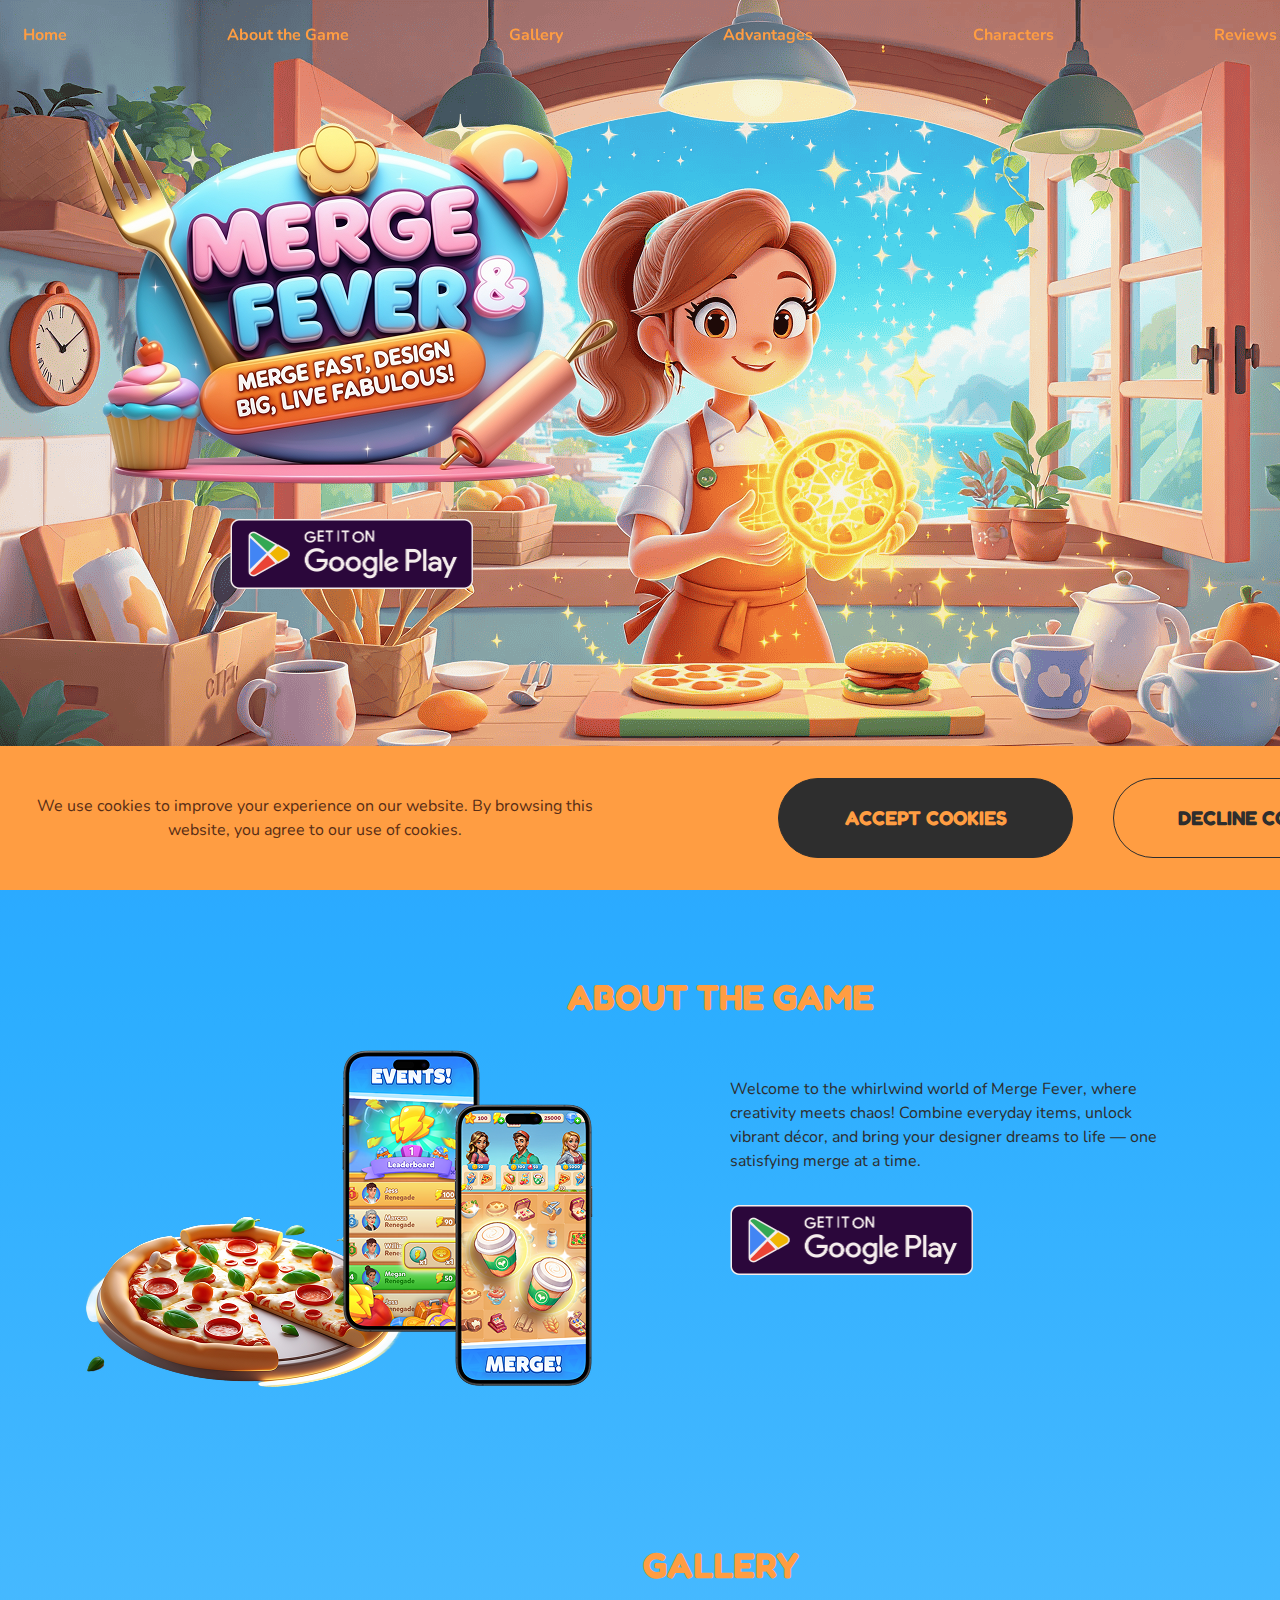
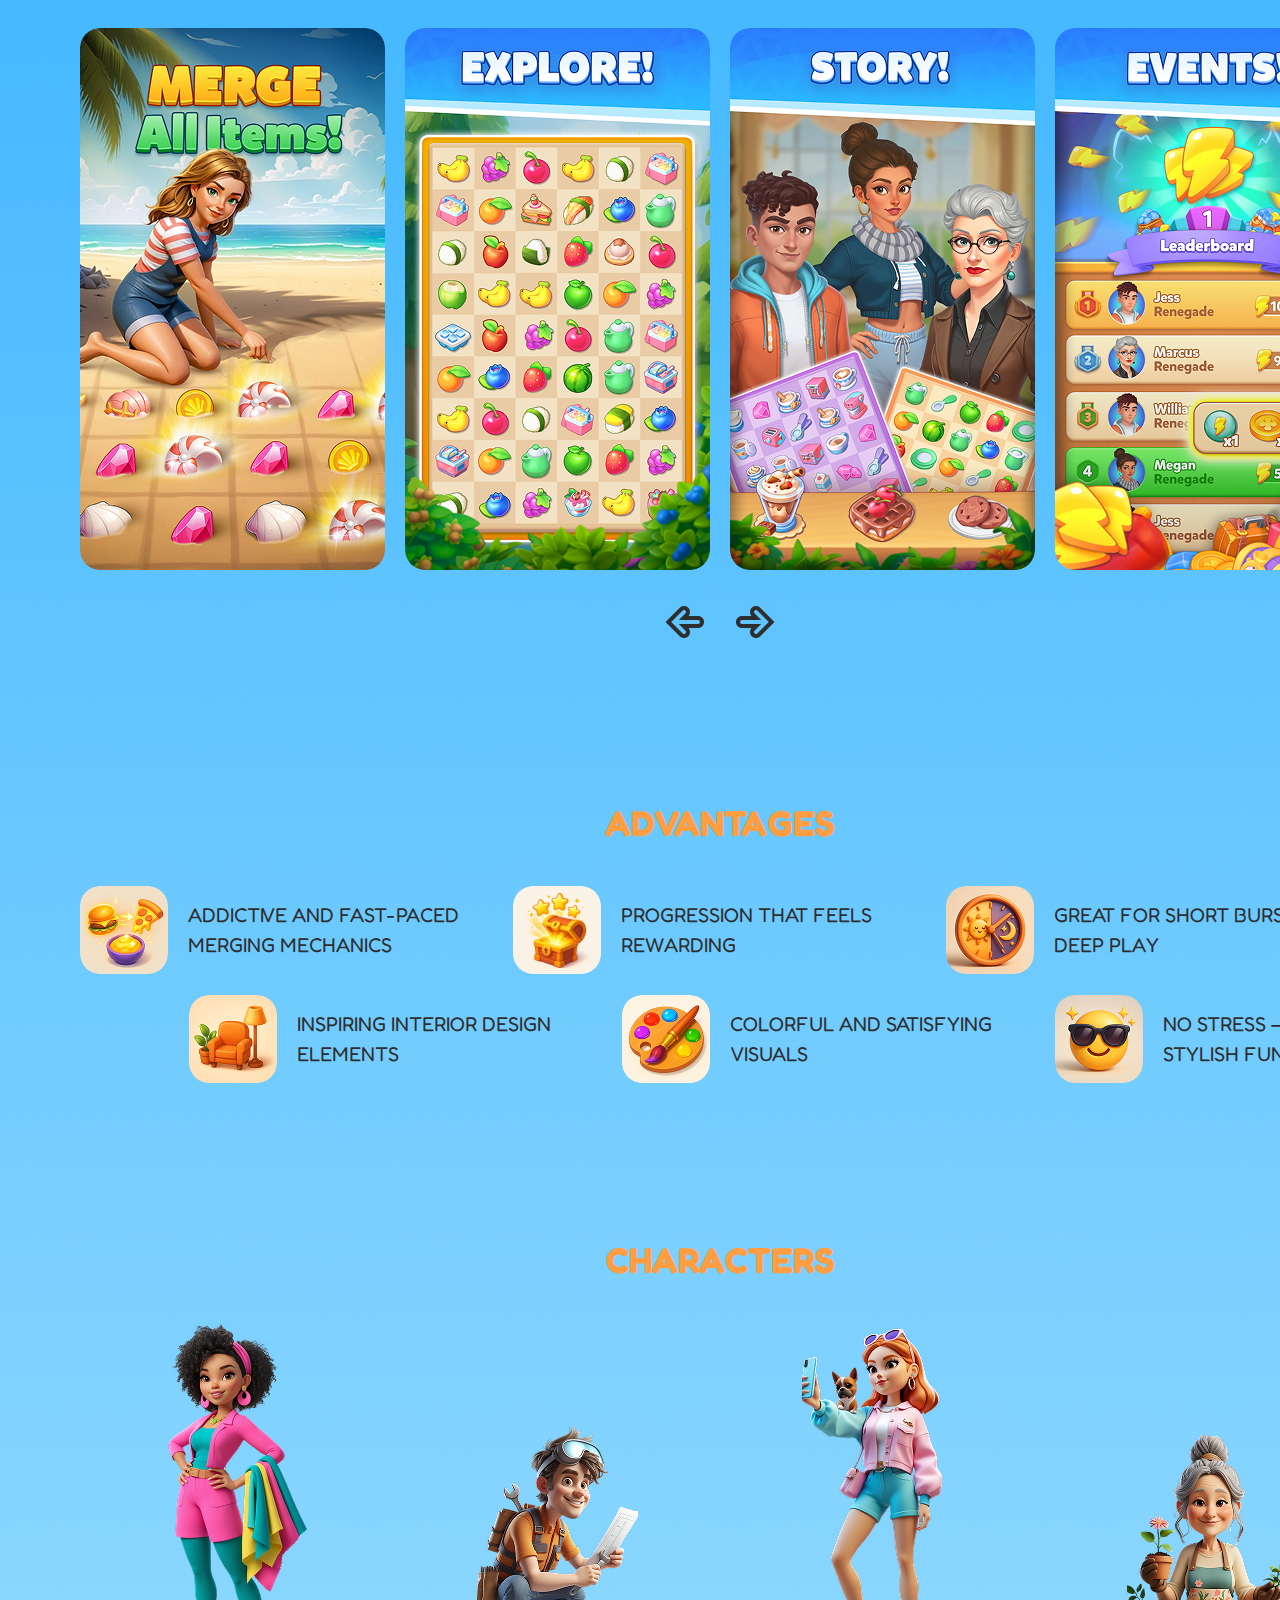
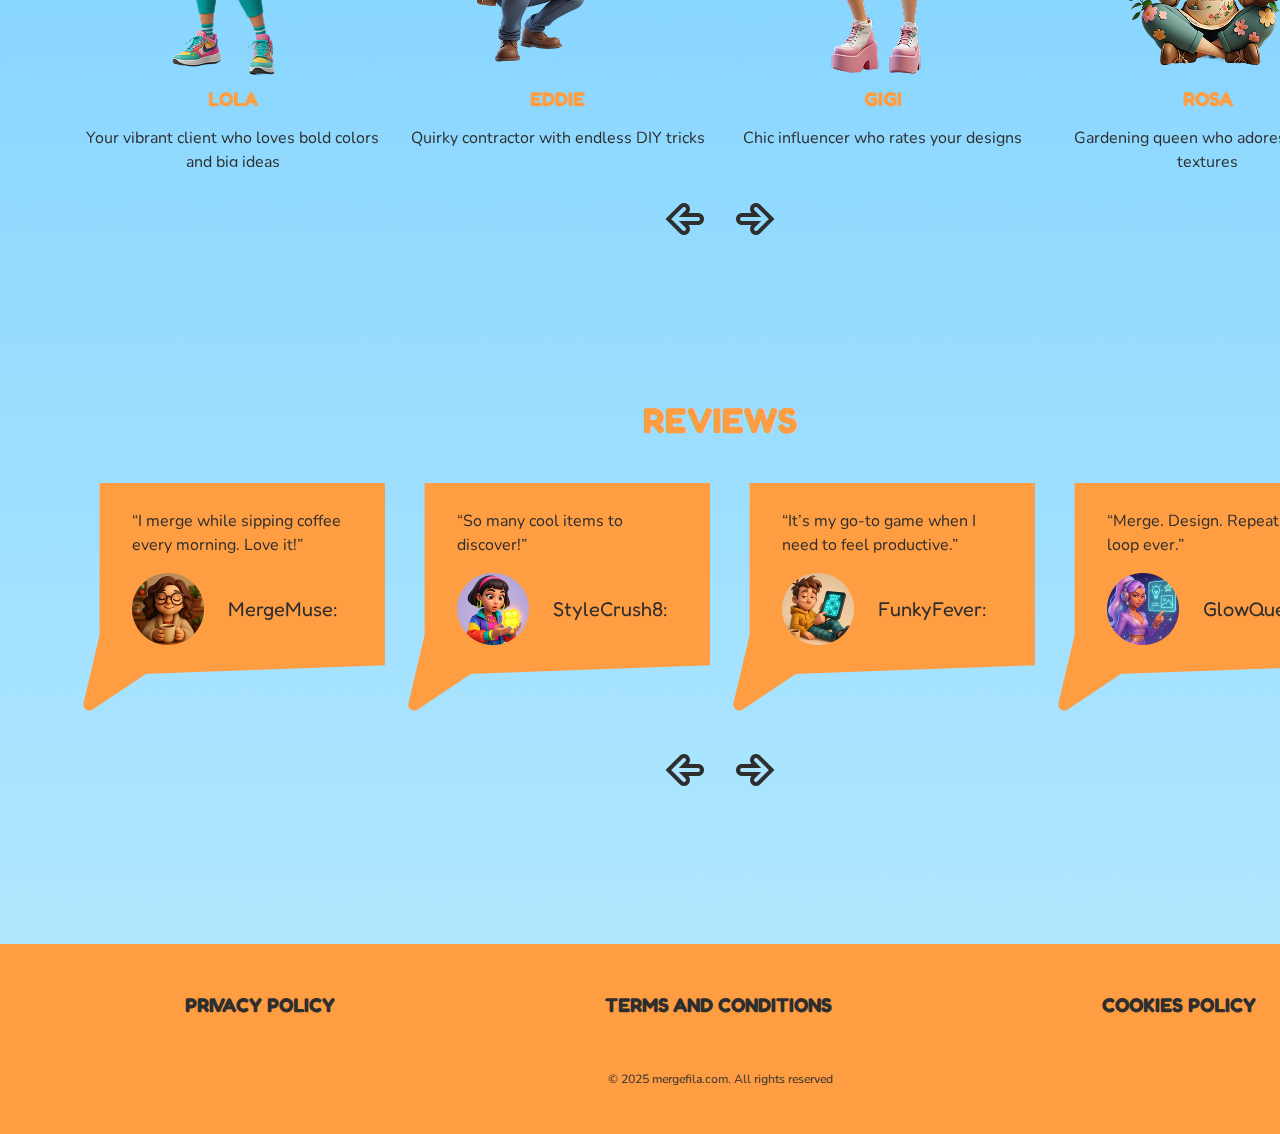
<file: index.html>
<!DOCTYPE html>
<html lang="en">
  <head>
    <meta charset="UTF-8" />
    <meta name="viewport" content="width=device-width, initial-scale=1.0" />

    <title>
      Merge Fever: Merge & Design | Fast-Paced Merging Meets Interior Magic
    </title>
    <link rel="icon" href="img/Image 500.png" />

    <meta
      name="description"
      content="Jump into Merge Fever — the merge game where style meets speed! Combine items, design epic rooms, and unleash your inner decorator."
    />
    <meta
      name="keywords"
      content="merge game, design puzzle, interior merge, room decor game, home makeover, creative merge puzzle, offline design game"
    />
    <meta property="og:title" content="Merge Fever: Merge & Design" />
    <meta
      property="og:description"
      content="Unleash creativity with fast merges and stylish interiors. Perfect your design skills in a game where every tap counts!"
    />
    <meta property="og:url" content="https://mergefila.com" />
    <meta property="og:type" content="website" />

    <link rel="stylesheet" type="text/css" href="slick/slick.css" />
    <link rel="stylesheet" href="css/main.css" />
  </head>

  <body>
    <div id="cookie-popup" class="y-e-cookie-popup">
      <div class="y-e-cookie-popup-container">
        <p class="y-e-cookie-popup-text-two">
          We use cookies to improve your experience on our website. By browsing
          this website, you agree to our use of cookies.
        </p>
        <div class="y-e-cookie-button-container">
          <button id="accept-cookies" class="y-e-cookie-button">
            Accept cookies
          </button>
          <button id="decline-cookies" class="y-e-cookie-button">
            Decline Cookies
          </button>
        </div>
      </div>
    </div>
    <header class="y-e-header">
      <div class="y-e-header-background"></div>
      <nav class="y-e-navigation">
        <ul class="y-e-navigation-list">
          <li class="y-e-navigation-item">
            <a href="/" class="y-e-navigation-link">Home</a>
          </li>
          <li class="y-e-navigation-item">
            <a href="/#about" class="y-e-navigation-link">About the Game</a>
          </li>
          <li class="y-e-navigation-item">
            <a href="/#gallery" class="y-e-navigation-link">Gallery</a>
          </li>

          <li class="y-e-navigation-item">
            <a href="/#why" class="y-e-navigation-link">Advantages</a>
          </li>

          <li class="y-e-navigation-item">
            <a href="/#characters" class="y-e-navigation-link">Characters</a>
          </li>
          <li class="y-e-navigation-item">
            <a href="/#reviews" class="y-e-navigation-link">Reviews</a>
          </li>
        </ul>

        <div class="y-e-header-button-wrapper">
          <a href="/" class="y-e-policy-terms-header-icon-menu">
            <img href="/" class="y-e-title-img" />
          </a>

          <button type="button" class="y-e-header-icon-button" data-menu-button>
            <img
              class="y-e-header-icon y-e-header-icon-menu"
              src="img/Icon (1).png"
              style="width: 48px; height: 48px"
              alt="menu "
            />

            <svg
              class="y-e-header-icon y-e-header-icon-close"
              width="48"
              height="48"
              viewBox="0 0 48 48"
              fill="none"
              xmlns="http://www.w3.org/2000/svg"
            >
              <path
                d="M12.8 38L10 35.2L21.2 24L10 12.8L12.8 10L24 21.2L35.2 10L38 12.8L26.8 24L38 35.2L35.2 38L24 26.8L12.8 38Z"
                fill="#442C2E"
              />
            </svg>
          </button>
        </div>
      </nav>
    </header>

    <main>
      <section class="y-e-home" id="home">
        <div class="y-e-home-container">
          <h1>
            <img
              class="y-e-home-title-img"
              src="/img/home/1.png"
              alt="Merge Fever: Merge & Design "
            />
          </h1>
          <a
            class="y-e-home-link"
            href="https://play.google.com/store/apps/details?id=com.puzzle.merge.games&hl=en&gl=us"
            target="_blank"
          >
            <img
              class="y-e-home-img"
              src="./img/home/play.png"
              alt="google play"
            />
          </a>
        </div>
      </section>
      <section class="y-e-about" id="about">
        <div class="y-e-about-container">
          <h2 class="y-e-about-title">About the Game</h2>
          <div class="y-e-about-div">
            <p class="y-e-about-text">
              Welcome to the whirlwind world of Merge Fever, where creativity
              meets chaos! Combine everyday items, unlock vibrant décor, and
              bring your designer dreams to life — one satisfying merge
              at a time.
            </p>
            <a
              class="y-e-home-link"
              href="https://play.google.com/store/apps/details?id=com.puzzle.merge.games&hl=en&gl=us"
              target="_blank"
            >
              <img
                class="y-e-home-img"
                src="./img/home/play.png"
                alt="google play"
              />
            </a>
          </div>
        </div>
      </section>
      <section class="y-e-gallery" id="gallery">
        <div class="y-e-gallery-container">
          <h2 class="y-e-about-title">Gallery</h2>

          <ul class="y-e-gallery-list">
            <li class="y-e-gallery-item">
              <img
                class="y-e-gallery-image"
                src="./img/gallery/1 (1).png"
                alt="gallery image"
              />
            </li>
            <li class="y-e-gallery-item">
              <img
                class="y-e-gallery-image"
                src="./img/gallery/1 (2).png"
                alt="gallery image"
              />
            </li>
            <li class="y-e-gallery-item">
              <img
                class="y-e-gallery-image"
                src="./img/gallery/1 (3).png"
                alt="gallery image"
              />
            </li>
            <li class="y-e-gallery-item">
              <img
                class="y-e-gallery-image"
                src="./img/gallery/1 (4).png"
                alt="gallery image"
              />
            </li>
            <li class="y-e-gallery-item">
              <img
                class="y-e-gallery-image"
                src="./img/gallery/1 (5).png"
                alt="gallery image"
              />
            </li>
            <li class="y-e-gallery-item">
              <img
                class="y-e-gallery-image"
                src="./img/gallery/1 (6).png"
                alt="gallery image"
              />
            </li>
            <li class="y-e-gallery-item">
              <img
                class="y-e-gallery-image"
                src="./img/gallery/1 (7).png"
                alt="gallery image"
              />
            </li>
          </ul>
          <div class="y-e-gallery-button-container">
            <button class="y-e-gallery-button y-e-gallery-list-left">
              <img
                class="y-e-gallery-button-icon"
                src="img/gallery/typcn_arrow-up-outline (1).png"
                alt="left button"
              />
            </button>
            <button class="y-e-gallery-button y-e-gallery-list-right">
              <img
                class="y-e-gallery-button-icon"
                src="img/gallery/typcn_arrow-up-outline (2).png"
                alt="right button"
              />
            </button>
          </div>
        </div>
      </section>

      <article class="y-e-why" id="why">
        <span style="display: none"
          >Generated: 2025-07-23, Hash: y-e-qk-y-e-39fd7x</span
        >

        <div class="y-e-why-container">
          <h2 class="y-e-about-title">Advantages</h2>
          <div class="y-e-why-list">
            <div class="y-e-why-item">
              <figure class="y-e-why-img">
                <img class="y-e-why-img" src="img/why/2 (1).png" />
              </figure>
              <div class="y-e-why-text">
                Addictive and fast-paced merging mechanics
              </div>
            </div>
            <div class="y-e-why-item">
              <figure class="y-e-why-img">
                <img class="y-e-why-img" src="img/why/2 (2).png" />
              </figure>
              <div class="y-e-why-text">Progression that feels rewarding</div>
            </div>
            <div class="y-e-why-item">
              <figure class="y-e-why-img">
                <img class="y-e-why-img" src="img/why/2 (3).png" />
              </figure>
              <div class="y-e-why-text">
                Great for short bursts or deep play
              </div>
            </div>
            <div class="y-e-why-item y-e-why-item-two">
              <figure class="y-e-why-img">
                <img class="y-e-why-img" src="img/why/2 (4).png" />
              </figure>
              <div class="y-e-why-text">Inspiring interior design elements</div>
            </div>
            <div class="y-e-why-item">
              <figure class="y-e-why-img">
                <img class="y-e-why-img" src="img/why/2 (5).png" />
              </figure>
              <div class="y-e-why-text">Colorful and satisfying visuals</div>
            </div>
            <div class="y-e-why-item y-e-why-item-three">
              <figure class="y-e-why-img">
                <img class="y-e-why-img" src="img/why/2 (6).png" />
              </figure>
              <div class="y-e-why-text">No stress — just stylish fun!</div>
            </div>
          </div>
        </div>
      </article>

      <section class="y-e-characters" id="characters">
        <div class="y-e-characters-container">
          <h2 class="y-e-about-title">Characters</h2>
          <dl class="y-e-characters-list">
            <div class="y-e-characters-item">
              <img
                class="y-e-characters-img"
                src="/img/characters/3 (1).png"
                alt="Lola"
              />
              <dt class="y-e-characters-text-bold">Lola</dt>
              <dd class="y-e-characters-text">
                Your vibrant client who loves bold colors and big ideas
              </dd>
            </div>
            <div class="y-e-characters-item">
              <img
                class="y-e-characters-img"
                src="/img/characters/3 (2).png"
                alt="Eddie"
              />
              <dt class="y-e-characters-text-bold">Eddie</dt>
              <dd class="y-e-characters-text">
                Quirky contractor with endless DIY tricks
              </dd>
            </div>
            <div class="y-e-characters-item">
              <img
                class="y-e-characters-img"
                src="/img/characters/3 (3).png"
                alt="Gigi"
              />
              <dt class="y-e-characters-text-bold">Gigi</dt>
              <dd class="y-e-characters-text">
                Chic influencer who rates your designs
              </dd>
            </div>
            <div class="y-e-characters-item">
              <img
                class="y-e-characters-img"
                src="/img/characters/3 (4).png"
                alt="Rosa"
              />
              <dt class="y-e-characters-text-bold">Rosa</dt>
              <dd class="y-e-characters-text">
                Gardening queen who adores natural textures
              </dd>
            </div>
            <div class="y-e-characters-item">
              <img
                class="y-e-characters-img"
                src="/img/characters/3 (5).png"
                alt=""
              />
              <dt class="y-e-characters-text-bold">Mimi the Cat</dt>
              <dd class="y-e-characters-text">
                Your design muse with attitude
              </dd>
            </div>
          </dl>
          <div class="y-e-gallery-button-container">
            <button class="y-e-gallery-button y-e-characters-list-left">
              <img
                class="y-e-gallery-button-icon"
                src="img/gallery/typcn_arrow-up-outline (1).png"
                alt="left button"
              />
            </button>
            <button class="y-e-gallery-button y-e-characters-list-right">
              <img
                class="y-e-gallery-button-icon"
                src="img/gallery/typcn_arrow-up-outline (2).png"
                alt="right button"
              />
            </button>
          </div>
        </div>
      </section>
      <section class="y-e-reviews" id="reviews">
        <div class="y-e-reviews-container">
          <h2 class="y-e-about-title">Reviews</h2>
          <ul class="y-e-reviews-list">
            <li class="y-e-reviews-item">
              <p class="y-e-reviews-text">
                “I merge while sipping coffee every morning. Love it!”
              </p>
              <div class="y-e-reviews-item-top">
                <img
                  class="y-e-reviews-img"
                  src="/img/reviews/4 (1).png"
                  alt="avatar"
                  style="width: 72px; height: 72px"
                />
                <p class="y-e-reviews-text-bold">MergeMuse:</p>
              </div>
            </li>
            <li class="y-e-reviews-item">
              <p class="y-e-reviews-text">“So many cool items to discover!”</p>
              <div class="y-e-reviews-item-top">
                <img
                  class="y-e-reviews-img"
                  src="/img/reviews/4 (2).png"
                  alt="avatar"
                  style="width: 72px; height: 72px"
                />
                <p class="y-e-reviews-text-bold">StyleCrush8:</p>
              </div>
            </li>
            <li class="y-e-reviews-item">
              <p class="y-e-reviews-text">
                “It’s my go-to game when I need to feel productive.”
              </p>
              <div class="y-e-reviews-item-top">
                <img
                  class="y-e-reviews-img"
                  src="/img/reviews/4 (3).png"
                  alt="avatar"
                  style="width: 72px; height: 72px"
                />
                <p class="y-e-reviews-text-bold">FunkyFever:</p>
              </div>
            </li>
            <li class="y-e-reviews-item">
              <p class="y-e-reviews-text">
                “Merge. Design. Repeat. Best loop ever.”
              </p>
              <div class="y-e-reviews-item-top">
                <img
                  class="y-e-reviews-img"
                  src="/img/reviews/4 (4).png"
                  alt="avatar"
                  style="width: 72px; height: 72px"
                />
                <p class="y-e-reviews-text-bold">GlowQueen:</p>
              </div>
            </li>
            <li class="y-e-reviews-item">
              <p class="y-e-reviews-text">
                “I'm obsessed with Lola's dramatic requests ”
              </p>
              <div class="y-e-reviews-item-top">
                <img
                  class="y-e-reviews-img"
                  src="/img/reviews/4 (5).png"
                  alt="avatar"
                  style="width: 72px; height: 72px"
                />
                <p class="y-e-reviews-text-bold">AnnMerge89:</p>
              </div>
            </li>
            <li class="y-e-reviews-item">
              <p class="y-e-reviews-text">
                “No ads, no stress. Just pure décor joy!”
              </p>
              <div class="y-e-reviews-item-top">
                <img
                  class="y-e-reviews-img"
                  src="/img/reviews/4 (6).png"
                  alt="avatar"
                  style="width: 72px; height: 72px"
                />
                <p class="y-e-reviews-text-bold">SofaSnob</p>
              </div>
            </li>
          </ul>
          <div class="y-e-gallery-button-container">
            <button class="y-e-gallery-button y-e-reviews-list-left">
              <img
                class="y-e-gallery-button-icon"
                src="img/gallery/typcn_arrow-up-outline (1).png"
                alt="left button"
              />
            </button>
            <button class="y-e-gallery-button y-e-reviews-list-right">
              <img
                class="y-e-gallery-button-icon"
                src="img/gallery/typcn_arrow-up-outline (2).png"
                alt="right button"
              />
            </button>
          </div>
        </div>
      </section>
    </main>
    <footer class="y-e-footer" style="margin: auto; background: #ff9d42">
      <div class="y-e-footer-container">
        <div class="y-e-footer-wrapper">
          <a class="y-e-footer-text" href="/policy.html">Privacy Policy</a>

          <a class="y-e-footer-text" href="/terms.html"
            >Terms and Conditions
          </a>
          <a class="y-e-footer-text" href="/cookies.html">Cookies Policy</a>
        </div>
        <p class="y-e-footer-copyright">
          © 2025 mergefila.com. All rights reserved
        </p>
      </div>
    </footer>
    <script src="js/mobile-menu.js"></script>
    <script src="js/jquery-loc-y-e-0.js"></script>
    <script type="text/javascript" src="slick/slick.min.js"></script>
    <script src="js/slick.js"></script>
  </body>
</html>
</file>
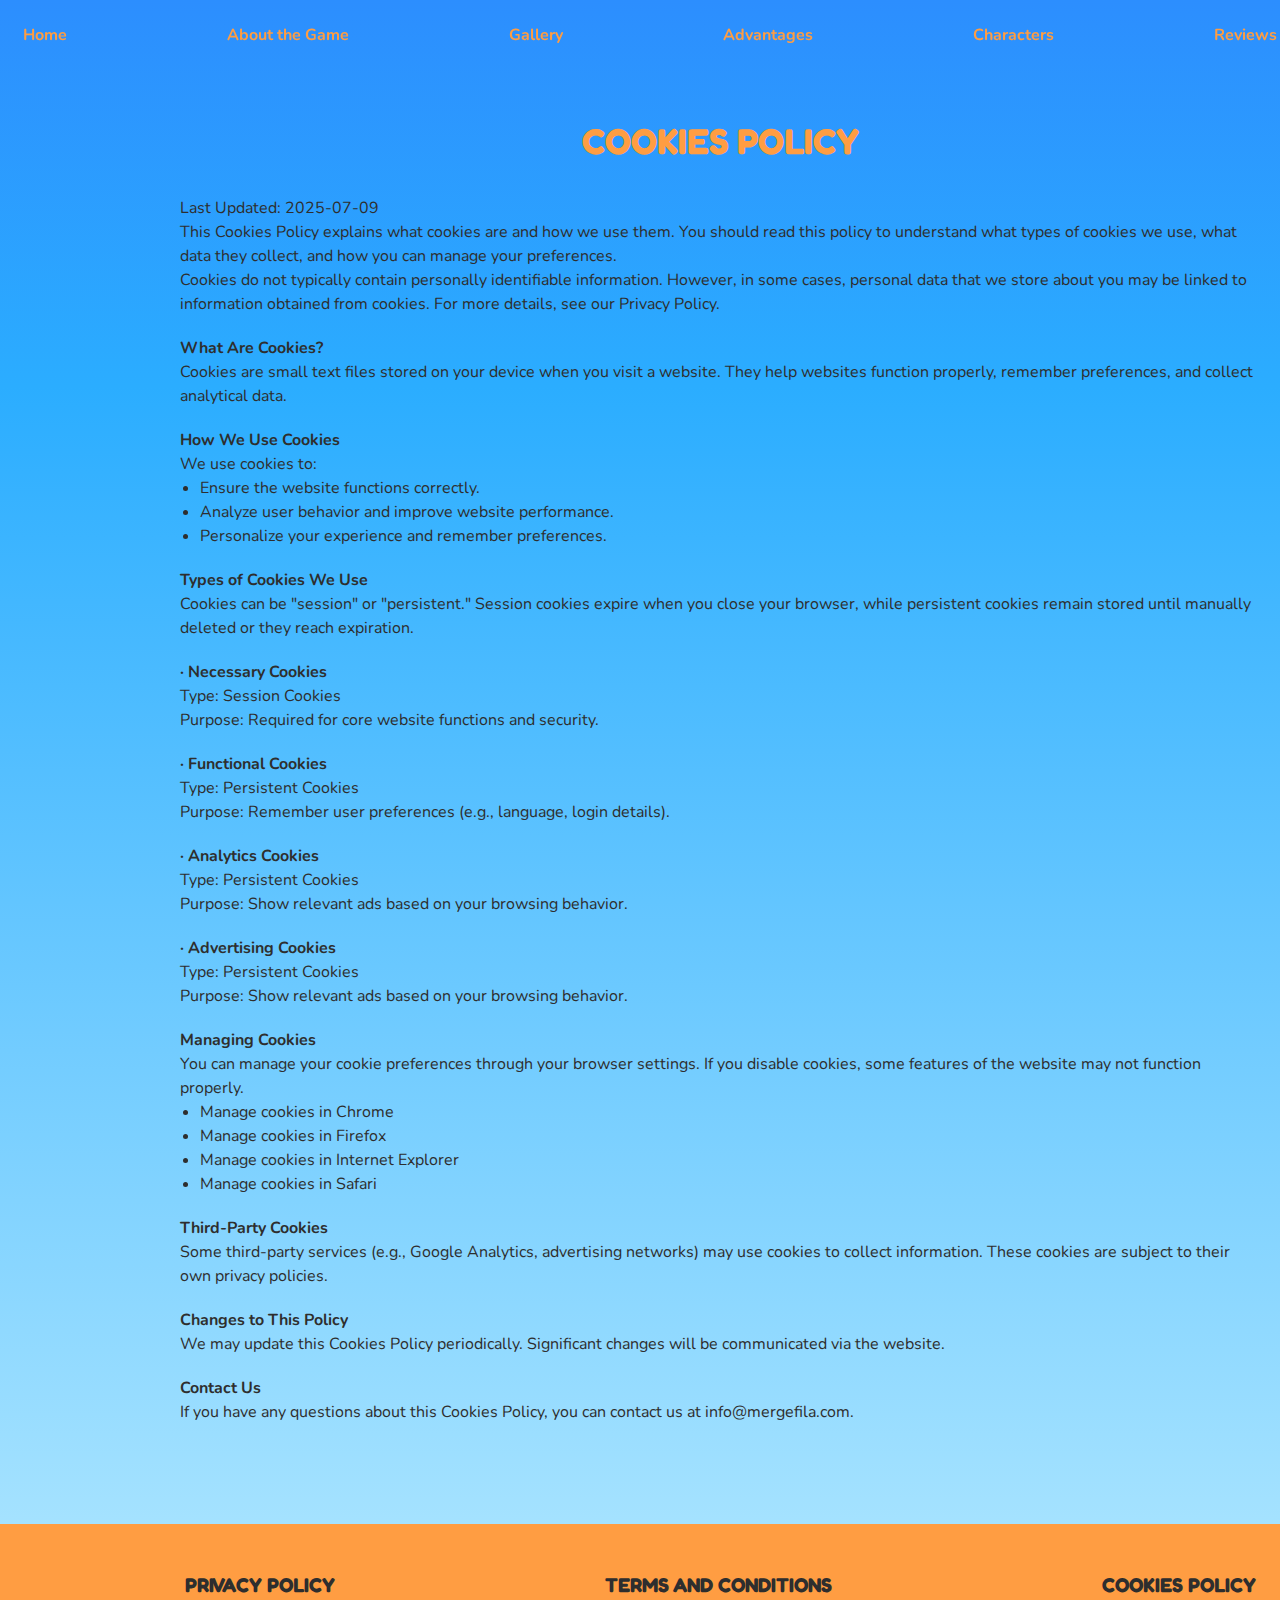
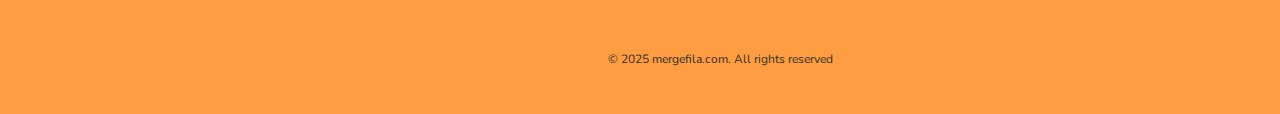
<file: cookies.html>
<!DOCTYPE html>
<html lang="en">
  <head>
    <meta charset="UTF-8" />
    <meta name="viewport" content="width=device-width, initial-scale=1.0" />
    <title>
      Merge Fever: Merge & Design | Fast-Paced Merging Meets Interior Magic
    </title>
    <link rel="icon" href="img/Image 500.png" />

    <link rel="stylesheet" href="css/main.css" />
  </head>

  <body>
    <header class="y-e-header">
      <div class="y-e-header-background"></div>
      <nav class="y-e-navigation">
        <ul class="y-e-navigation-list">
          <li class="y-e-navigation-item">
            <a href="/" class="y-e-navigation-link">Home</a>
          </li>
          <li class="y-e-navigation-item">
            <a href="/#about" class="y-e-navigation-link">About the Game</a>
          </li>
          <li class="y-e-navigation-item">
            <a href="/#gallery" class="y-e-navigation-link">Gallery</a>
          </li>

          <li class="y-e-navigation-item">
            <a href="/#why" class="y-e-navigation-link">Advantages</a>
          </li>

          <li class="y-e-navigation-item">
            <a href="/#characters" class="y-e-navigation-link">Characters</a>
          </li>
          <li class="y-e-navigation-item">
            <a href="/#reviews" class="y-e-navigation-link">Reviews</a>
          </li>
        </ul>

        <div class="y-e-header-button-wrapper">
          <a href="/" class="y-e-policy-terms-header-icon-menu">
            <img href="/" class="y-e-title-img" />
          </a>

          <button type="button" class="y-e-header-icon-button" data-menu-button>
            <img
              class="y-e-header-icon y-e-header-icon-menu"
              src="img/Icon (2).png"
              style="width: 48px; height: 48px"
              alt="menu "
            />

            <svg
              class="y-e-header-icon y-e-header-icon-close"
              width="48"
              height="48"
              viewBox="0 0 48 48"
              fill="none"
              xmlns="http://www.w3.org/2000/svg"
            >
              <path
                d="M12.8 38L10 35.2L21.2 24L10 12.8L12.8 10L24 21.2L35.2 10L38 12.8L26.8 24L38 35.2L35.2 38L24 26.8L12.8 38Z"
                fill="#442C2E"
              />
            </svg>
          </button>
        </div>
      </nav>
    </header>

    <main>
      <section>
        <div class="y-e-policy-terms-container">
          <h1>Cookies Policy</h1>

          <p>Last Updated: 2025-07-09</p>

          <p>
            This Cookies Policy explains what cookies are and how we use them.
            You should read this policy to understand what types of cookies we
            use, what data they collect, and how you can manage your
            preferences.
          </p>
          <p>
            Cookies do not typically contain personally identifiable
            information. However, in some cases, personal data that we store
            about you may be linked to information obtained from cookies. For
            more details, see our
            <a class="y-e-email-link" href="/policy.html">Privacy Policy</a>.
          </p>
          <h2>What Are Cookies?</h2>

          <p>
            Cookies are small text files stored on your device when you visit a
            website. They help websites function properly, remember preferences,
            and collect analytical data.
          </p>
          <h2>How We Use Cookies</h2>
          <p>We use cookies to:</p>
          <ul>
            <li>Ensure the website functions correctly.</li>
            <li>Analyze user behavior and improve website performance.</li>
            <li>Personalize your experience and remember preferences.</li>
          </ul>
          <h2>Types of Cookies We Use</h2>

          <p>
            Cookies can be "session" or "persistent." Session cookies expire
            when you close your browser, while persistent cookies remain stored
            until manually deleted or they reach expiration.
          </p>

          <h2>· Necessary Cookies</h2>

          <p>
            Type: Session Cookies <br />Purpose: Required for core website
            functions and security.
          </p>

          <h2>· Functional Cookies</h2>
          <p>
            Type: Persistent Cookies <br />
            Purpose: Remember user preferences (e.g., language, login details).
          </p>

          <h2>· Analytics Cookies</h2>
          <p>
            Type: Persistent Cookies <br />Purpose: Show relevant ads based on
            your browsing behavior.
          </p>

          <h2>· Advertising Cookies</h2>
          <p>
            Type: Persistent Cookies <br />Purpose: Show relevant ads based on
            your browsing behavior.
          </p>

          <p></p>
          <h2>Managing Cookies</h2>
          <p>
            You can manage your cookie preferences through your browser
            settings. If you disable cookies, some features of the website may
            not function properly.
          </p>
          <ul>
            <li>
              <a
                class="y-e-email-link"
                href="https://support.google.com/accounts/answer/32050"
                target="_blank"
                rel=""
                >Manage cookies in Chrome
              </a>
            </li>

            <li>
              <a
                class="y-e-email-link"
                href="https://support.mozilla.org/en-US/kb/clear-cookies-and-site-data-firefox?redirectslug=delete-cookies-remove-info-websites-stored&redirectlocale=en-US"
                target="_blank"
                rel=""
              >
                Manage cookies in Firefox
              </a>
            </li>
            <li>
              <a
                class="y-e-email-link"
                href="https://support.microsoft.com/uk-ua/topic/%D0%B2%D0%B8%D0%B4%D0%B0%D0%BB%D0%B5%D0%BD%D0%BD%D1%8F-%D1%84%D0%B0%D0%B9%D0%BB%D1%96%D0%B2-cookie-%D0%B2-%D0%B1%D1%80%D0%B0%D1%83%D0%B7%D0%B5%D1%80%D1%96-internet-explorer-bca9446f-d873-78de-77ba-d42645fa52fc"
                target="_blank"
                rel=""
              >
                Manage cookies in Internet Explorer
              </a>
            </li>
            <li>
              <a
                class="y-e-email-link"
                href="https://support.apple.com/uk-ua/guide/safari/sfri11471/mac"
                target="_blank"
                rel=""
              >
                Manage cookies in Safari
              </a>
            </li>
          </ul>
          <h2>Third-Party Cookies</h2>
          <p>
            Some third-party services (e.g., Google Analytics, advertising
            networks) may use cookies to collect information. These cookies are
            subject to their own privacy policies.
          </p>
          <h2>Changes to This Policy</h2>
          <p>
            We may update this Cookies Policy periodically. Significant changes
            will be communicated via the website.
          </p>

          <h2>Contact Us</h2>
          <p>
            If you have any questions about this Cookies Policy, you can contact
            us at
            <a class="y-e-email-link" href="mailto:info@mergefila.com"
              >info@mergefila.com</a
            >.
          </p>
        </div>
      </section>
    </main>
    <footer class="y-e-footer" style="margin: auto; background: #ff9d42">
      <div class="y-e-footer-container">
        <div class="y-e-footer-wrapper">
          <a class="y-e-footer-text" href="/policy.html">Privacy Policy</a>

          <a class="y-e-footer-text" href="/terms.html"
            >Terms and Conditions
          </a>
          <a class="y-e-footer-text" href="/cookies.html">Cookies Policy</a>
        </div>
        <p class="y-e-footer-copyright">
          © 2025 mergefila.com. All rights reserved
        </p>
      </div>
    </footer>
    <script src="js/mobile-menu.js"></script>
  </body>
</html>
</file>
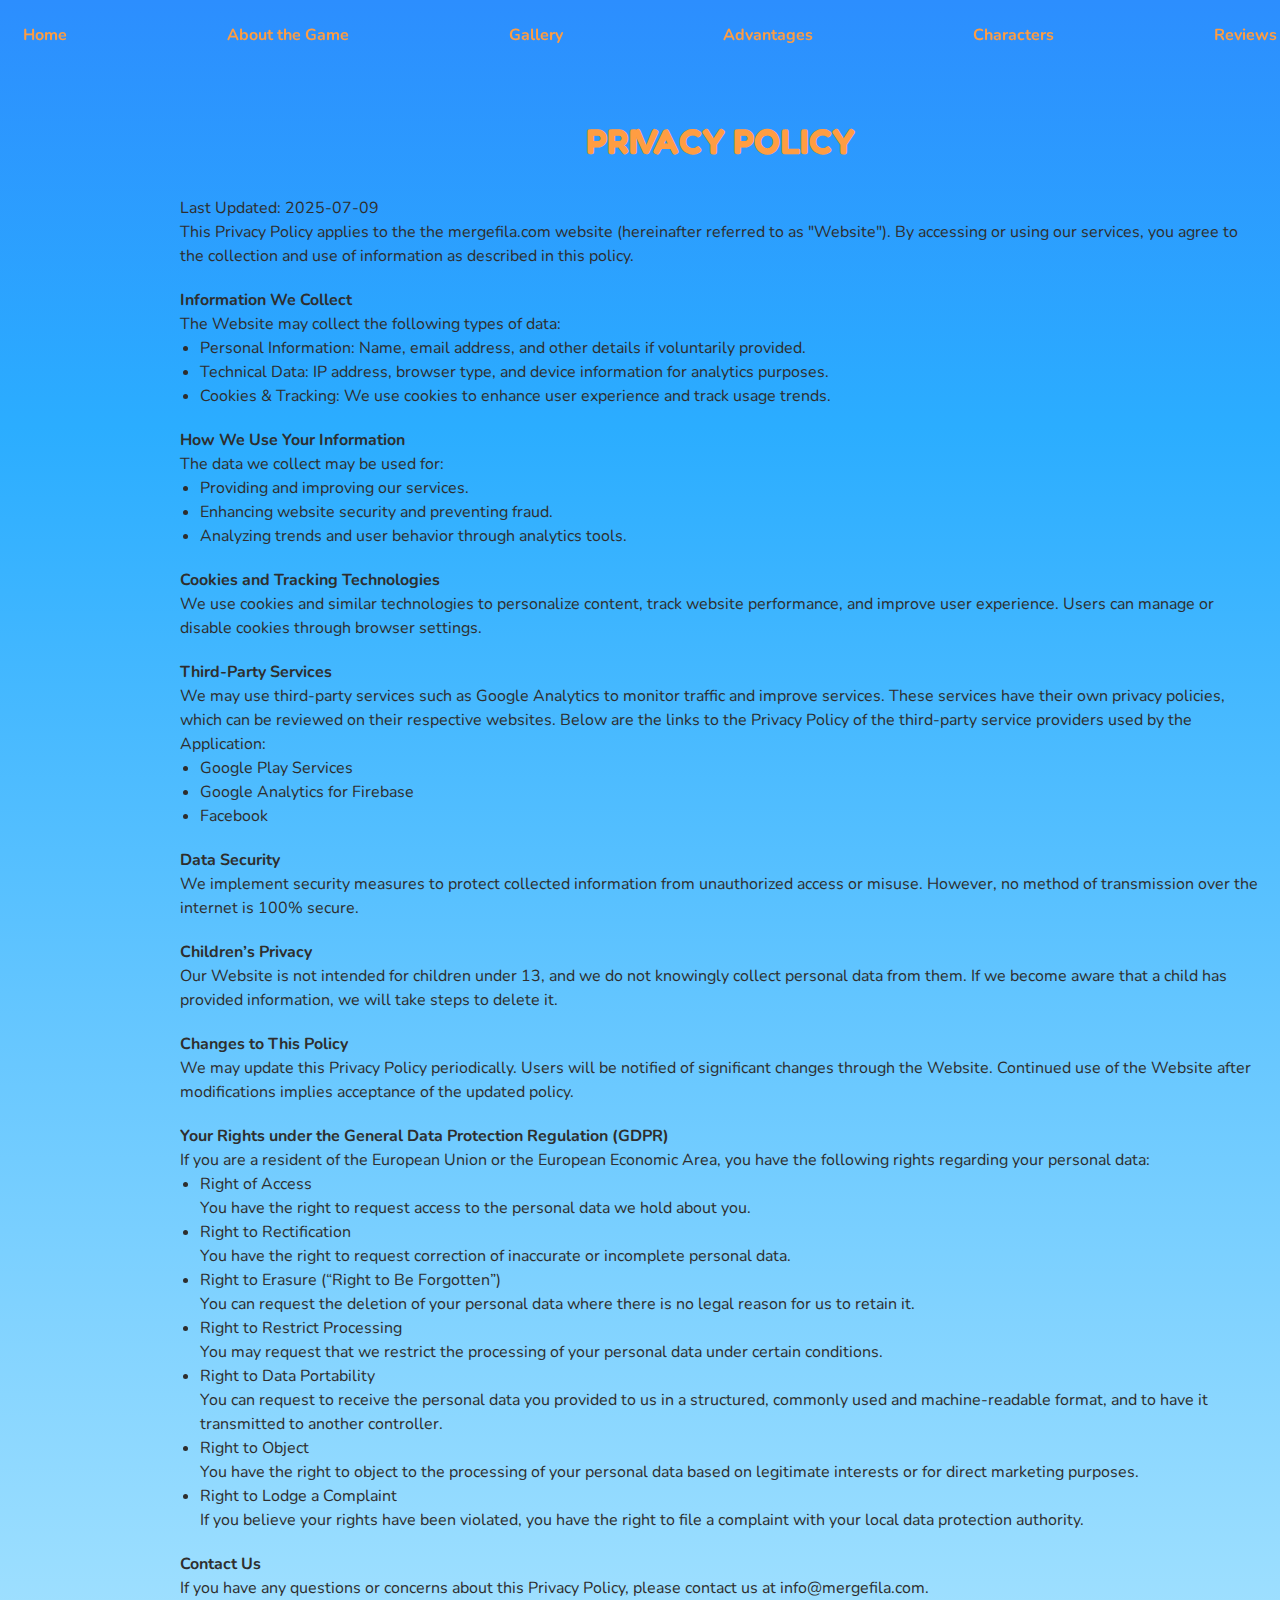
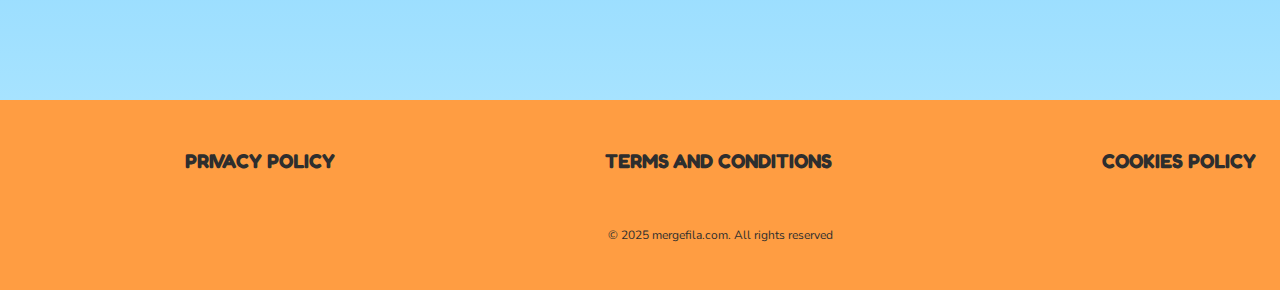
<file: policy.html>
<!DOCTYPE html>
<html lang="en">
  <head>
    <meta charset="UTF-8" />
    <meta name="viewport" content="width=device-width, initial-scale=1.0" />

    <title>
      Merge Fever: Merge & Design | Fast-Paced Merging Meets Interior Magic
    </title>
    <link rel="icon" href="img/Image 500.png" />

    <link rel="stylesheet" href="css/main.css" />
  </head>

  <body>
    <header class="y-e-header">
      <div class="y-e-header-background"></div>
      <nav class="y-e-navigation">
        <ul class="y-e-navigation-list">
          <li class="y-e-navigation-item">
            <a href="/" class="y-e-navigation-link">Home</a>
          </li>
          <li class="y-e-navigation-item">
            <a href="/#about" class="y-e-navigation-link">About the Game</a>
          </li>
          <li class="y-e-navigation-item">
            <a href="/#gallery" class="y-e-navigation-link">Gallery</a>
          </li>

          <li class="y-e-navigation-item">
            <a href="/#why" class="y-e-navigation-link">Advantages</a>
          </li>

          <li class="y-e-navigation-item">
            <a href="/#characters" class="y-e-navigation-link">Characters</a>
          </li>
          <li class="y-e-navigation-item">
            <a href="/#reviews" class="y-e-navigation-link">Reviews</a>
          </li>
        </ul>

        <div class="y-e-header-button-wrapper">
          <a href="/" class="y-e-policy-terms-header-icon-menu">
            <img href="/" class="y-e-title-img" />
          </a>

          <button type="button" class="y-e-header-icon-button" data-menu-button>
            <img
              class="y-e-header-icon y-e-header-icon-menu"
              src="img/Icon (2).png"
              style="width: 48px; height: 48px"
              alt="menu "
            />

            <svg
              class="y-e-header-icon y-e-header-icon-close"
              width="48"
              height="48"
              viewBox="0 0 48 48"
              fill="none"
              xmlns="http://www.w3.org/2000/svg"
            >
              <path
                d="M12.8 38L10 35.2L21.2 24L10 12.8L12.8 10L24 21.2L35.2 10L38 12.8L26.8 24L38 35.2L35.2 38L24 26.8L12.8 38Z"
                fill="#442C2E"
              />
            </svg>
          </button>
        </div>
      </nav>
    </header>

    <main>
      <section>
        <div class="y-e-policy-terms-container">
          <h1>Privacy Policy</h1>

          <p>Last Updated: 2025-07-09</p>
          <p>
            This Privacy Policy applies to the the mergefila.com website
            (hereinafter referred to as "Website"). By accessing or using our
            services, you agree to the collection and use of information as
            described in this policy.
          </p>
          <h2>Information We Collect</h2>
          <p>The Website may collect the following types of data:</p>

          <ul>
            <li>
              Personal Information: Name, email address, and other details if
              voluntarily provided.
            </li>
            <li>
              Technical Data: IP address, browser type, and device information
              for analytics purposes.
            </li>
            <li>
              Cookies & Tracking: We use cookies to enhance user experience and
              track usage trends.
            </li>
          </ul>
          <h2>How We Use Your Information</h2>
          <p>The data we collect may be used for:</p>
          <ul>
            <li>Providing and improving our services.</li>
            <li>Enhancing website security and preventing fraud.</li>
            <li>Analyzing trends and user behavior through analytics tools.</li>
          </ul>
          <h2>Cookies and Tracking Technologies</h2>
          <p>
            We use cookies and similar technologies to personalize content,
            track website performance, and improve user experience. Users can
            manage or disable cookies through browser settings.
          </p>
          <h2>Third-Party Services</h2>
          <p>
            We may use third-party services such as Google Analytics to monitor
            traffic and improve services. These services have their own privacy
            policies, which can be reviewed on their respective websites. Below
            are the links to the Privacy Policy of the third-party service
            providers used by the Application:
          </p>
          <ul>
            <li>
              <a
                class="y-e-email-link"
                href="https://policies.google.com/privacy"
                target="_blank"
                rel=""
                >Google Play Services
              </a>
            </li>
            <li>
              <a
                class="y-e-email-link"
                href="https://firebase.google.com/support/privacy"
                target="_blank"
                rel=""
                >Google Analytics for Firebase
              </a>
            </li>
            <li>
              <a
                class="y-e-email-link"
                href="https://www.facebook.com/about/privacy/update/printable"
                target="_blank"
                rel=""
                >Facebook
              </a>
            </li>
          </ul>
          <h2>Data Security</h2>

          <p>
            We implement security measures to protect collected information from
            unauthorized access or misuse. However, no method of transmission
            over the internet is 100% secure.
          </p>

          <h2>Children’s Privacy</h2>
          <p>
            Our Website is not intended for children under 13, and we do not
            knowingly collect personal data from them. If we become aware that a
            child has provided information, we will take steps to delete it.
          </p>

          <h2>Changes to This Policy</h2>
          <p>
            We may update this Privacy Policy periodically. Users will be
            notified of significant changes through the Website. Continued use
            of the Website after modifications implies acceptance of the updated
            policy.
          </p>
          <h2>
            Your Rights under the General Data Protection Regulation (GDPR)
          </h2>
          <p>
            If you are a resident of the European Union or the European Economic
            Area, you have the following rights regarding your personal data:
          </p>
          <ul>
            <li>
              Right of Access <br />
              You have the right to request access to the personal data we hold
              about you.
            </li>
            <li>
              Right to Rectification <br />
              You have the right to request correction of inaccurate or
              incomplete personal data.
            </li>
            <li>
              Right to Erasure (“Right to Be Forgotten”)<br />
              You can request the deletion of your personal data where there is
              no legal reason for us to retain it.
            </li>
            <li>
              Right to Restrict Processing<br />
              You may request that we restrict the processing of your personal
              data under certain conditions.
            </li>
            <li>
              Right to Data Portability<br />
              You can request to receive the personal data you provided to us in
              a structured, commonly used and machine-readable format, and to
              have it transmitted to another controller.
            </li>
            <li>
              Right to Object<br />You have the right to object to the
              processing of your personal data based on legitimate interests or
              for direct marketing purposes.
            </li>
            <li>
              Right to Lodge a Complaint<br />
              If you believe your rights have been violated, you have the right
              to file a complaint with your local data protection authority.
            </li>
          </ul>

          <h2>Contact Us</h2>

          <p>
            If you have any questions or concerns about this Privacy Policy,
            please contact us at
            <a class="y-e-email-link" href="mailto:info@mergefila.com"
              >info@mergefila.com</a
            >.
          </p>
        </div>
      </section>
    </main>

    <footer class="y-e-footer" style="margin: auto; background: #ff9d42">
      <div class="y-e-footer-container">
        <div class="y-e-footer-wrapper">
          <a class="y-e-footer-text" href="/policy.html">Privacy Policy</a>

          <a class="y-e-footer-text" href="/terms.html"
            >Terms and Conditions
          </a>
          <a class="y-e-footer-text" href="/cookies.html">Cookies Policy</a>
        </div>
        <p class="y-e-footer-copyright">
          © 2025 mergefila.com. All rights reserved
        </p>
      </div>
    </footer>
    <script src="js/mobile-menu.js"></script>
  </body>
</html>
</file>
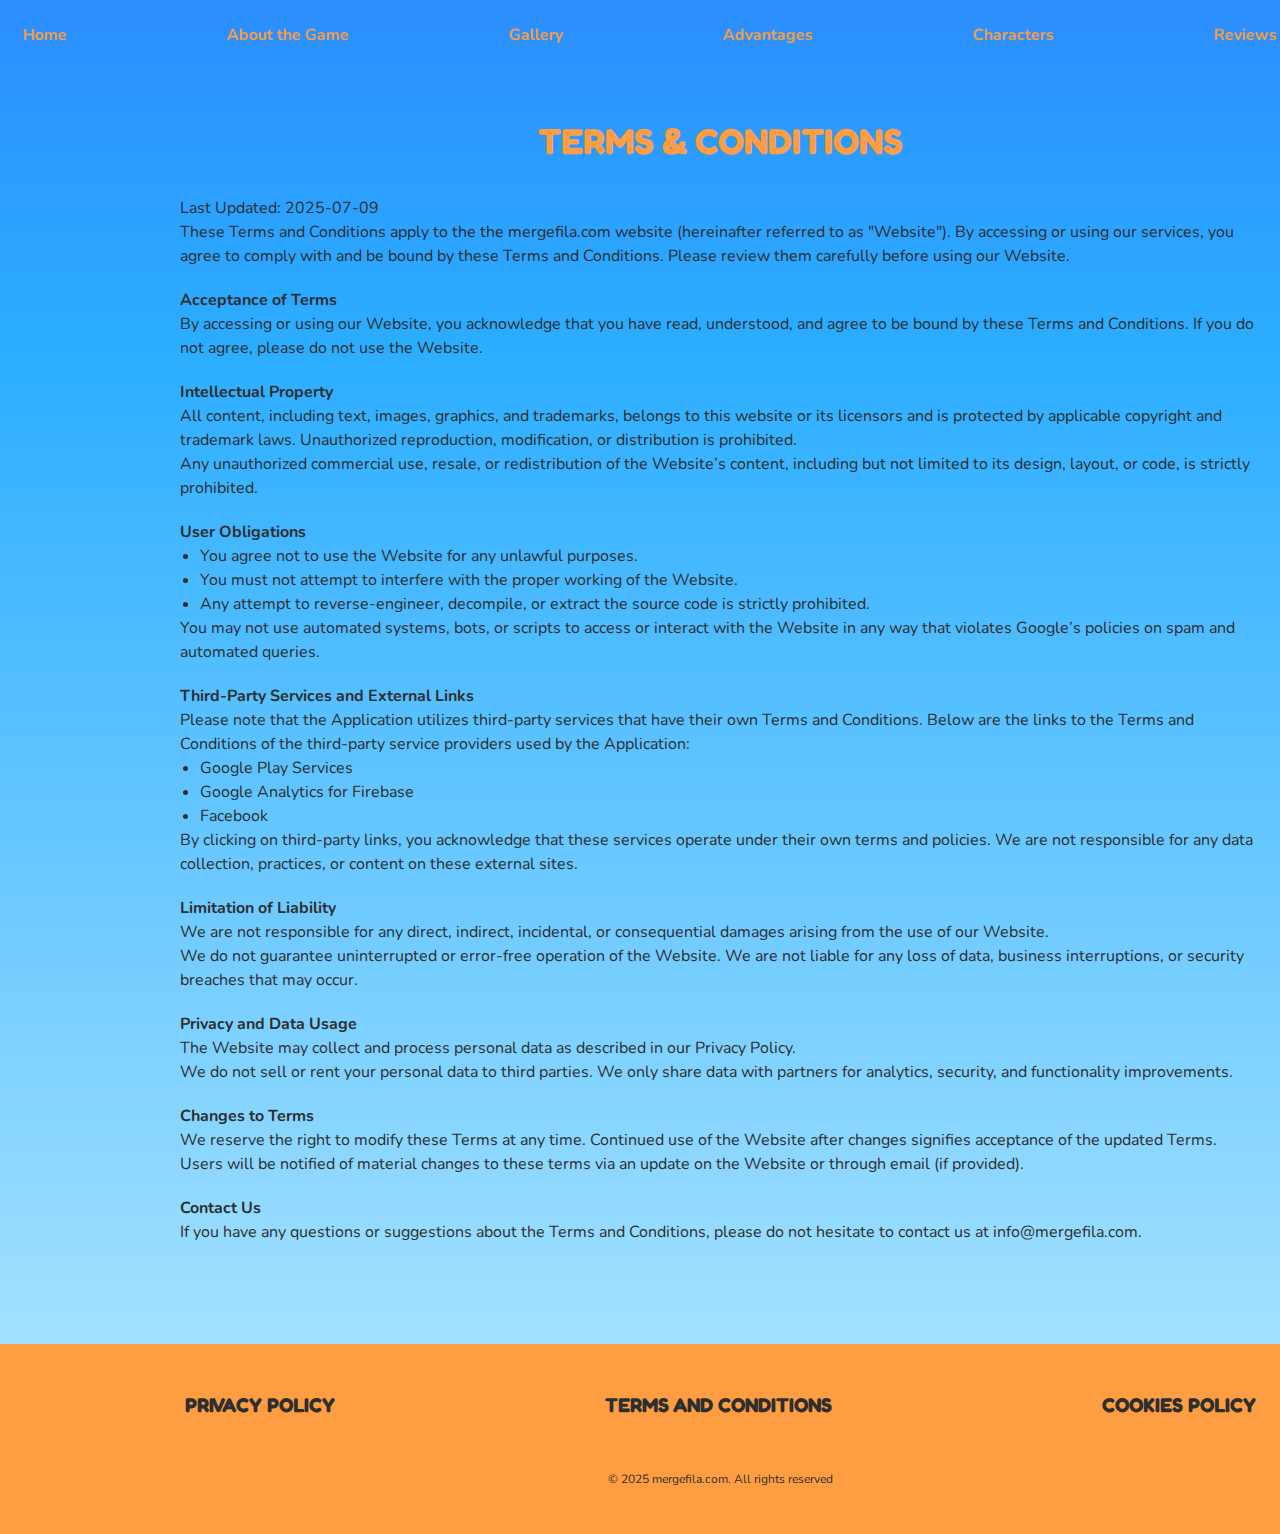
<file: terms.html>
<!DOCTYPE html>
<html lang="en">
  <head>
    <meta charset="UTF-8" />
    <meta name="viewport" content="width=device-width, initial-scale=1.0" />

    <title>
      Merge Fever: Merge & Design | Fast-Paced Merging Meets Interior Magic
    </title>
    <link rel="icon" href="img/Image 500.png" />

    <link rel="stylesheet" href="css/main.css" />
  </head>

  <body>
    <header class="y-e-header">
      <div class="y-e-header-background"></div>
      <nav class="y-e-navigation">
        <ul class="y-e-navigation-list">
          <li class="y-e-navigation-item">
            <a href="/" class="y-e-navigation-link">Home</a>
          </li>
          <li class="y-e-navigation-item">
            <a href="/#about" class="y-e-navigation-link">About the Game</a>
          </li>
          <li class="y-e-navigation-item">
            <a href="/#gallery" class="y-e-navigation-link">Gallery</a>
          </li>

          <li class="y-e-navigation-item">
            <a href="/#why" class="y-e-navigation-link">Advantages</a>
          </li>

          <li class="y-e-navigation-item">
            <a href="/#characters" class="y-e-navigation-link">Characters</a>
          </li>
          <li class="y-e-navigation-item">
            <a href="/#reviews" class="y-e-navigation-link">Reviews</a>
          </li>
        </ul>

        <div class="y-e-header-button-wrapper">
          <a href="/" class="y-e-policy-terms-header-icon-menu">
            <img href="/" class="y-e-title-img" />
          </a>

          <button type="button" class="y-e-header-icon-button" data-menu-button>
            <img
              class="y-e-header-icon y-e-header-icon-menu"
              src="img/Icon (2).png"
              style="width: 48px; height: 48px"
              alt="menu "
            />

            <svg
              class="y-e-header-icon y-e-header-icon-close"
              width="48"
              height="48"
              viewBox="0 0 48 48"
              fill="none"
              xmlns="http://www.w3.org/2000/svg"
            >
              <path
                d="M12.8 38L10 35.2L21.2 24L10 12.8L12.8 10L24 21.2L35.2 10L38 12.8L26.8 24L38 35.2L35.2 38L24 26.8L12.8 38Z"
                fill="#442C2E"
              />
            </svg>
          </button>
        </div>
      </nav>
    </header>

    <main>
      <section>
        <div class="y-e-policy-terms-container">
          <h1>Terms & Conditions</h1>
          <p>Last Updated: 2025-07-09</p>
          <p>
            These Terms and Conditions apply to the the mergefila.com website
            (hereinafter referred to as "Website"). By accessing or using our
            services, you agree to comply with and be bound by these Terms and
            Conditions. Please review them carefully before using our Website.
          </p>
          <h2>Acceptance of Terms</h2>
          <p>
            By accessing or using our Website, you acknowledge that you have
            read, understood, and agree to be bound by these Terms and
            Conditions. If you do not agree, please do not use the Website.
          </p>
          <h2>Intellectual Property</h2>
          <p>
            All content, including text, images, graphics, and trademarks,
            belongs to this website or its licensors and is protected by
            applicable copyright and trademark laws. Unauthorized reproduction,
            modification, or distribution is prohibited.
          </p>
          <p>
            Any unauthorized commercial use, resale, or redistribution of the
            Website’s content, including but not limited to its design, layout,
            or code, is strictly prohibited.
          </p>
          <h2>User Obligations</h2>
          <ul>
            <li>You agree not to use the Website for any unlawful purposes.</li>
            <li>
              You must not attempt to interfere with the proper working of the
              Website.
            </li>
            <li>
              Any attempt to reverse-engineer, decompile, or extract the source
              code is strictly prohibited.
            </li>
          </ul>
          <p>
            You may not use automated systems, bots, or scripts to access or
            interact with the Website in any way that violates Google’s policies
            on spam and automated queries.
          </p>

          <h2>Third-Party Services and External Links</h2>
          <p>
            Please note that the Application utilizes third-party services that
            have their own Terms and Conditions. Below are the links to the
            Terms and Conditions of the third-party service providers used by
            the Application:
          </p>
          <ul>
            <li>
              <a
                class="y-e-email-link"
                href="https://policies.google.com/privacy"
                target="_blank"
                rel=""
                >Google Play Services
              </a>
            </li>
            <li>
              <a
                class="y-e-email-link"
                href="https://firebase.google.com/support/privacy"
                target="_blank"
                rel=""
                >Google Analytics for Firebase
              </a>
            </li>
            <li>
              <a
                class="y-e-email-link"
                href="https://www.facebook.com/about/privacy/update/printable"
                target="_blank"
                rel=""
                >Facebook
              </a>
            </li>
          </ul>

          <p>
            By clicking on third-party links, you acknowledge that these
            services operate under their own terms and policies. We are not
            responsible for any data collection, practices, or content on these
            external sites.
          </p>
          <h2>Limitation of Liability</h2>
          <p>
            We are not responsible for any direct, indirect, incidental, or
            consequential damages arising from the use of our Website.
          </p>
          <p>
            We do not guarantee uninterrupted or error-free operation of the
            Website. We are not liable for any loss of data, business
            interruptions, or security breaches that may occur.
          </p>
          <h2>Privacy and Data Usage</h2>
          <p>
            The Website may collect and process personal data as described in
            our
            <a class="y-e-email-link" href="/policy.html">Privacy Policy</a>.
          </p>
          <p>
            We do not sell or rent your personal data to third parties. We only
            share data with partners for analytics, security, and functionality
            improvements.
          </p>
          <h2>Changes to Terms</h2>
          <p>
            We reserve the right to modify these Terms at any time. Continued
            use of the Website after changes signifies acceptance of the updated
            Terms. <br />
            Users will be notified of material changes to these terms via an
            update on the Website or through email (if provided).
          </p>

          <h2>Contact Us</h2>
          <p>
            If you have any questions or suggestions about the Terms and
            Conditions, please do not hesitate to contact us at

            <a class="y-e-email-link" href="mailto:info@mergefila.com"
              >info@mergefila.com</a
            >.
          </p>
        </div>
      </section>
    </main>
    <footer class="y-e-footer" style="margin: auto; background: #ff9d42">
      <div class="y-e-footer-container">
        <div class="y-e-footer-wrapper">
          <a class="y-e-footer-text" href="/policy.html">Privacy Policy</a>

          <a class="y-e-footer-text" href="/terms.html"
            >Terms and Conditions
          </a>
          <a class="y-e-footer-text" href="/cookies.html">Cookies Policy</a>
        </div>
        <p class="y-e-footer-copyright">
          © 2025 mergefila.com. All rights reserved
        </p>
      </div>
    </footer>
    <script src="js/mobile-menu.js"></script>
  </body>
</html>
</file>
<file: css/main.css>
@import url("https://fonts.googleapis.com/css2?family=Fredoka:wght@300..700&family=Nunito:ital,wght@0,200..1000;1,200..1000&display=swap");

* {
  -webkit-box-sizing: border-box;
  box-sizing: border-box;
}

html {
  scroll-behavior: smooth;
  background: linear-gradient(180deg, #2c8efe 0%, #2badff 22.6%, #b9ebff 100%);

  color: #2e2e2e;
}

body {
  margin: 0;
}

h1,
h2,
h3,
h4,
h5,
h6,
p {
  margin: 0;
}

ul,
ol {
  margin: 0;
  padding: 0;
  list-style: none;
}
dl,
dt,
dd {
  margin: 0;
  padding: 0;
}
img {
  display: block;
  height: auto;
}
figure {
  margin: 0;
  padding: 0;
  border: 0;
}
.list {
  list-style: none;
}

button,
a {
  cursor: pointer;
}

.button:hover {
  scale: 120%;
}

.y-e-header.is-open .y-e-header-background {
  left: 0;
}
.y-e-header-button-wrapper {
  margin-left: auto;
}
.y-e-header-icon {
  display: none;
}

.y-e-header-icon-button {
  display: -webkit-box;
  display: -ms-flexbox;
  display: flex;
  background-color: transparent;
  border: none;
  border-radius: 50%;
}
.y-e-navigation-list.is-open {
  right: 0;
}
.y-e-header-icon-menu {
  display: block;
}

.y-e-header-icon-button.is-open .y-e-header-icon-menu {
  display: none;
}

.y-e-header-icon-button.is-open .y-e-header-icon-close {
  display: block;
}

.y-e-header {
  position: fixed;
  width: 100%;
  z-index: 5;
  transition: background-color 0.3s ease;
  background: transparent;
  display: flex;
  height: auto;
}

.y-e-header-background {
  position: absolute;
  top: 0;
  right: 0;
  bottom: 0;
  left: 100%;
  z-index: -1;
  transition: left 0.3s ease;
  background: #ff9d42;
}
.y-e-header.is-open .y-e-header-background {
  left: 0;
}
.y-e-header-button-wrapper {
  margin-right: auto;
  display: flex;
  align-items: center;
  justify-content: space-between;
}

.y-e-header-icon-menu {
  display: block;
}

.y-e-header-icon-button.is-open .y-e-header-icon-menu {
  display: none;
}

.y-e-header-icon-button.is-open .y-e-header-icon-close {
  display: block;
}

.y-e-navigation {
  display: -ms-flexbox;
  -webkit-box-orient: vertical;
  -webkit-box-direction: normal;
  -ms-flex-direction: column;
  flex-direction: column;
  -webkit-box-align: center;
  -ms-flex-align: center;
  align-items: center;
  -webkit-box-flex: 1;
  -ms-flex: 1;
  flex: 1;
  padding: 48px 42px 20px;
  position: relative;
}

.y-e-navigation-list {
  display: flex;
  flex-direction: column;
  align-items: start;
  position: absolute;
  top: 100%;
  right: -100%;
  width: 100%;
  height: 557px;
  transition: 0.3s;
  z-index: 999;
  padding: 100px 0 0px 138px;

  gap: 28px;
  background: #ff9d42;
}

.y-e-navigation-list.is-open {
  right: 0;
}

.y-e-navigation-link {
  transition: all 0.3s ease-in-out;
  text-decoration: none;
  color: #2e2e2e;
  font-family: Nunito;
  font-weight: 700;
  font-style: Bold;
  font-size: 16px;
  leading-trim: NONE;
  line-height: 150%;
  letter-spacing: 0%;
}

.y-e-navigation-link:hover,
.y-e-navigatioт-link:focus {
  color: #fbfaf6;
}

.y-e-header.is-open {
  background-color: transparent;
}

.y-e-navigation-img {
  display: none;
}

@media screen and (min-width: 1198px) {
  .y-e-navigation-img {
    display: flex;
  }
  .y-e-policy-terms-header-icon-menu {
    display: none;
  }
  .w-b-header-button-wrapper {
    display: none;
  }
  .y-e-header {
    width: 100%;
    height: 70px;
    padding: 10px 0px 10px 20px;
    display: flex;
    align-items: center;
    justify-content: center;
    z-index: 1000;
  }

  .y-e-header-background {
  }
  .y-e-header-icon-button {
    display: none;
  }
  .y-e-navigation {
    display: flex;
    flex-direction: row;
    flex: 1;
    padding: 0;
    width: 1440px;
    margin: auto;
  }

  .y-e-navigation-list {
    background-color: transparent;
    flex-direction: row;
    display: flex;
    position: static;
    width: 1440px;
    margin: auto;
    padding-block: 0;
    flex: 1;
    gap: 160px;
    height: 0px;
    display: flex;
    justify-content: center;
    align-items: center;
    justify-content: center;
    padding: 0;
  }

  .y-e-navigation-link {
    font-family: Nunito;
    font-weight: 700;
    font-style: Bold;
    font-size: 16px;
    leading-trim: NONE;
    line-height: 150%;
    letter-spacing: 0%;

    color: #ff9d42;
    text-decoration: none;
  }

  .y-e-navigation-item-desk {
    display: none;
  }
}
.y-e-home {
  width: 375px;
  height: 800px;
  background-repeat: no-repeat;
  background-size: cover;
  background-position: center;
  background-image: url("/img/home/Home\ mobile.png");
  margin: auto;
}
.y-e-home-container {
  width: 375px;
  padding: 112px 0px 0px;
  margin: auto;
  display: flex;
  flex-direction: column;
  align-items: center;
  gap: 316px;
}

.y-e-home-title-img {
  width: 375px;
}
.y-e-home-img {
  width: 243px;
  transition: all 0.3s ease-in-out;
}

.y-e-home-img:hover {
  transform: scale(1.1);
}

@media screen and (min-width: 1198px) {
  .y-e-home {
    width: 1440px;
    height: 820px;
    background-image: url("/img/home/Home.png");
  }
  .y-e-home-container {
    width: 1440px;
    padding: 114px 818px 0px 80px;
    margin: auto;
    display: flex;
    flex-direction: column;
    align-items: center;
    gap: 26px;
  }

  .y-e-home-title-img {
    width: 542px;
  }
}
.y-e-about {
  margin: auto;
  width: 375px;
  padding: 80px 20px 0;
}
.y-e-about-container {
  height: 595px;

  margin: auto;
  background-image: url("/img/About\ the\ game.png");
}
.y-e-about-div {
  display: flex;
  flex-direction: column;
  align-items: center;
}
.y-e-about-title {
  font-family: Fredoka;
  font-weight: 700;
  font-style: Bold;
  font-size: 36px;
  leading-trim: NONE;
  line-height: 150%;
  letter-spacing: 0%;
  text-align: center;
  text-transform: uppercase;

  color: #ff9d42;
}
.y-e-about-text {
  font-family: Nunito;
  font-weight: 400;
  font-style: Regular;
  font-size: 16px;
  leading-trim: NONE;
  line-height: 150%;
  letter-spacing: 0%;
  text-align: center;

  padding: 340px 0 22px;
}

@media screen and (min-width: 1198px) {
  .y-e-about {
    margin: auto;
    width: 1440px;
    padding: 150px 80px 0;
  }
  .y-e-about-container {
    height: 418px;

    margin: auto;
    background-image: url("/img/About\ the\ game\ \(1\).png");
  }
  .y-e-about-div {
    display: flex;
    flex-direction: column;
    align-items: start;
    padding: 53px 197px 0 650px;
  }

  .y-e-about-text {
    font-family: Nunito;
    font-weight: 400;
    font-style: Regular;
    font-size: 16px;
    leading-trim: NONE;
    line-height: 150%;
    letter-spacing: 0%;

    text-align: left;
    padding: 0px 0 32px;
  }
}
.y-e-why {
  margin: auto;
  width: 375px;
  padding: 80px 20px 0;
}

.y-e-why-container {
  margin: auto;
}
.y-e-why-list {
  padding-top: 28px;
  display: flex;
  flex-direction: column;
  gap: 20px;
}
.y-e-why-item {
  display: flex;
  gap: 20px;
  align-items: center;
  font-family: Fredoka;
  font-weight: 400;
  font-style: Regular;
  font-size: 20px;
  leading-trim: NONE;
  line-height: 150%;
  letter-spacing: 0%;
  text-transform: uppercase;
}
.y-e-why-img {
  width: 88px;
  height: 88px;

  object-fit: cover;
  object-position: center;
  border-radius: 20px;
}

@media screen and (min-width: 1198px) {
  .y-e-why {
    width: 1440px;
    padding: 150px 80px 0;
    margin: auto;
  }
  .y-e-why-container {
    margin: auto;
  }
  .y-e-why-list {
    padding-top: 36px;
    display: flex;

    flex-direction: row;
    flex-wrap: wrap;
    gap: 21px;
  }
  .y-e-why-item {
    width: 412px;
    height: 88px;

    gap: 20px;
  }
  .y-e-why-item-two {
    margin-left: 109px;
  }
  .y-e-why-item-three {
    width: 304px;
  }
}

.y-e-characters-container {
  padding: 80px 20px 0;
  margin: auto;
  width: 375px;
}
.y-e-characters-list {
  padding-top: 28px;
}
.y-e-characters-item {
  width: 335px;
  height: 444px;
  margin: 0 10px;
}
.y-e-characters-img {
  width: 161px;
  height: 357px;
  margin: 0 auto;

  object-fit: cover;
  object-position: center;
  border-radius: 20px;
}
.y-e-characters-text-bold {
  font-family: Fredoka;
  font-weight: 700;
  font-style: Bold;
  font-size: 20px;
  leading-trim: NONE;
  line-height: 150%;
  letter-spacing: 0%;
  text-align: center;
  text-transform: uppercase;

  padding: 4px 0px 12px;
  color: #ff9d42;
}

.y-e-characters-text {
  font-family: Nunito;
  font-weight: 400;
  font-style: Regular;
  font-size: 16px;
  leading-trim: NONE;
  line-height: 150%;
  letter-spacing: 0%;
  text-align: center;
}

@media screen and (min-width: 1198px) {
  .y-e-characters-container {
    padding: 150px 80px 0;
    margin: auto;
    width: 1440px;
  }
  .y-e-characters-list {
    padding: 36px 0 28px;
  }
  .y-e-characters-item {
    width: 305px;
    height: 444px;
  }
  .y-e-characters-img {
    width: 161px;
    height: 357px;
  }
  .y-e-characters-text-bold {
    font-family: Fredoka;
    font-weight: 700;
    font-style: Bold;
    font-size: 20px;
    leading-trim: NONE;
    line-height: 150%;
    letter-spacing: 0%;
    text-align: center;
    text-transform: uppercase;
  }

  .y-e-characters-text {
    font-family: Nunito;
    font-weight: 400;
    font-style: Regular;
    font-size: 16px;
    leading-trim: NONE;
    line-height: 150%;
    letter-spacing: 0%;
    text-align: center;
  }
}

.y-e-reviews-container {
  margin: auto;
  padding: 80px 20px;
  width: 375px;
}
.y-e-reviews-list {
  padding-top: 28px;
}

.y-e-reviews-item {
  margin: 0 10px;
  width: 305px;
  height: 235px;
  padding: 26px 35px 0 52px;

  background-repeat: no-repeat;
  background-size: cover;
  background-position: center;
  background-image: url("/img/reviews/Review\ card.png");
}

.y-e-reviews-item-top {
  display: flex;
  gap: 24px;
  align-items: center;
  font-family: Fredoka;
  font-weight: 400;
  font-style: Bold;
  font-size: 20px;
  leading-trim: NONE;
  line-height: 150%;
  letter-spacing: 0%;

  padding-top: 8px;
}

.y-e-reviews-text {
  font-family: Nunito;
  font-weight: 400;
  font-style: Regular;
  font-size: 16px;
  leading-trim: NONE;
  line-height: 150%;
  letter-spacing: 0%;
  height: 56px;
}

@media screen and (min-width: 1198px) {
  .y-e-reviews-container {
    margin: auto;
    padding: 150px 80px;
    width: 1440px;
    position: relative;
  }
  .y-e-reviews-list {
    padding: 36px 0 28px;
  }
}

.y-e-gallery-container {
  width: 375px;
  margin: auto;
  padding: 80px 20px 0px;
}
.y-e-gallery-list {
  width: auto;
  padding-top: 28px;
  margin: auto;
}

.y-e-gallery-item {
  width: 305px;

  border-radius: 20px;

  overflow: hidden;
  position: relative;
  margin: 0 10px;
}

.y-e-gallery-image {
  width: 100%;
  height: 100%;
  object-fit: cover;
  object-position: center;
}
.y-e-gallery-button-container {
  display: none;
}
@media screen and (min-width: 1198px) {
  .y-e-gallery-button-container {
    display: flex;
    align-items: center;
    justify-content: center;
    gap: 20px;
  }

  .y-e-gallery-button {
    background-color: transparent;
    border: none;
    padding: 0;
    -webkit-transition: scale 0.3s ease;
    transition: scale 0.3s ease;
  }
  .y-e-gallery-button-icon {
    width: 48px;
    height: 48px;
  }
  .y-e-gallery-button:hover {
    scale: 120%;
  }

  .y-e-gallery-container {
    width: 1440px;
    margin: auto;
    padding: 150px 80px 0;
  }
  .y-e-gallery-item {
    width: auto;
    height: 542px;
  }

  .y-e-gallery-list {
    padding: 36px 0 28px;
  }
}

.y-e-policy-terms-container {
  padding: 118px 20px 40px;
  width: 375px;
  margin: auto;
  font-family: Nunito;
  font-weight: 400;
  font-style: Regular;
  font-size: 16px;
  leading-trim: NONE;
  line-height: 150%;
  letter-spacing: 0%;
}

.y-e-policy-terms-container h1 {
  font-family: Fredoka;
  font-weight: 700;
  font-style: Bold;
  font-size: 36px;
  leading-trim: NONE;
  line-height: 150%;
  letter-spacing: 0%;
  text-align: center;
  text-transform: uppercase;

  color: #ff9d42;
  margin-bottom: 28px;
}
.y-e-policy-terms-container h2 {
  margin-top: 20px;
  font-family: Nunito;
  font-weight: 700;
  font-style: Bold;
  font-size: 16px;
  leading-trim: NONE;
  line-height: 150%;
  letter-spacing: 0%;
}
.y-e-policy-terms-container ul {
  list-style-type: disc;
  margin-left: 20px;
}

.y-e-email-link {
  color: inherit;
  text-decoration: none;
}
@media screen and (min-width: 1198px) {
  .y-e-policy-terms-container {
    padding: 114px 180px 100px;
    width: 1440px;
  }
}

.y-e-footer-container {
  width: 375px;
  padding: 33px 20px;
  margin: auto;
  display: flex;
  flex-direction: column;
  gap: 18px;
  background: #ff9d42;
}

.y-e-footer-wrapper {
  display: flex;
  flex-direction: column;
  gap: 16px;
}

.y-e-footer-text {
  text-decoration: none;
  color: inherit;
  font-family: Fredoka;
  font-weight: 700;
  font-style: Bold;
  font-size: 20px;
  leading-trim: NONE;
  line-height: 150%;
  letter-spacing: 0%;
  text-transform: uppercase;
}

.y-e-footer-copyright {
  font-family: Nunito;
  font-weight: 400;
  font-style: Regular;
  font-size: 12px;
  leading-trim: NONE;
  line-height: 150%;
  letter-spacing: 0%;
}

@media screen and (min-width: 1198px) {
  .y-e-footer-container {
    width: 1440px;
    padding: 46px 180px;
    justify-content: center;
    align-items: center;
    gap: 50px;
  }

  .y-e-footer-wrapper {
    display: flex;
    flex-direction: row;
    justify-content: space-evenly;

    gap: 270px;
  }

  .y-e-footer-text {
    font-family: Fredoka;
    font-weight: 700;
    font-style: Bold;
    font-size: 20px;
    leading-trim: NONE;
    line-height: 150%;
    letter-spacing: 0%;
    text-transform: uppercase;
  }

  .y-e-footer-copyright {
    font-family: Nunito;
    font-weight: 400;
    font-style: Regular;
    font-size: 12px;
    leading-trim: NONE;
    line-height: 150%;
    letter-spacing: 0%;
    text-align: center;
  }
}

.y-e-cookie-popup {
  position: fixed;
  bottom: 10px;
  width: 375px;
  padding: 38px 16px;
  background: #ff9d42;

  z-index: 1000;
  display: none;
}

.y-e-cookie-popup-text-two {
  font-family: Nunito;
  font-weight: 400;
  font-style: Regular;
  font-size: 16px;
  leading-trim: NONE;
  line-height: 150%;
  letter-spacing: 0%;
  text-align: center;
  vertical-align: middle;

  color: #582d16;
}

.y-e-cookie-button-container {
  padding: 24px 0 0;
  margin: auto;
  display: flex;
  flex-direction: column;
  align-items: center;
  justify-content: center;
  gap: 24px;
}

.y-e-cookie-button {
  width: 295px;

  border-radius: 40px;
  padding-top: 24px;
  padding-bottom: 24px;
  border-width: 1px;

  background-color: transparent;
  border: 1px solid #2e2e2e;
  font-family: Fredoka;
  font-weight: 700;
  font-style: Bold;
  font-size: 20px;
  leading-trim: NONE;
  line-height: 150%;
  letter-spacing: 0%;
  text-transform: uppercase;

  color: #2e2e2e;
}

#accept-cookies {
  background: #2e2e2e;

  color: #ff9d42;
}

.y-e-close-popup {
  position: absolute;
  top: 10px;

  cursor: pointer;
}

@media screen and (min-width: 1198px) {
  .y-e-cookie-popup-container {
    display: flex;
    align-items: center;
    justify-content: center;
    gap: 180px;
  }

  .y-e-cookie-popup-text-two {
    font-family: Nunito;
    font-weight: 400;
    font-style: Regular;
    font-size: 16px;
    leading-trim: NONE;
    line-height: 150%;
    letter-spacing: 0%;
    text-align: center;
    vertical-align: middle;

    width: 595px;
  }

  .y-e-cookie-button-container {
    padding: 0;
    margin: auto;
    display: flex;
    flex-direction: row;
    gap: 40px;
  }

  .y-e-cookie-popup {
    position: fixed;
    bottom: 10px;
    width: 1440px;
    padding: 32px;
    display: none;
  }
}
</file>
